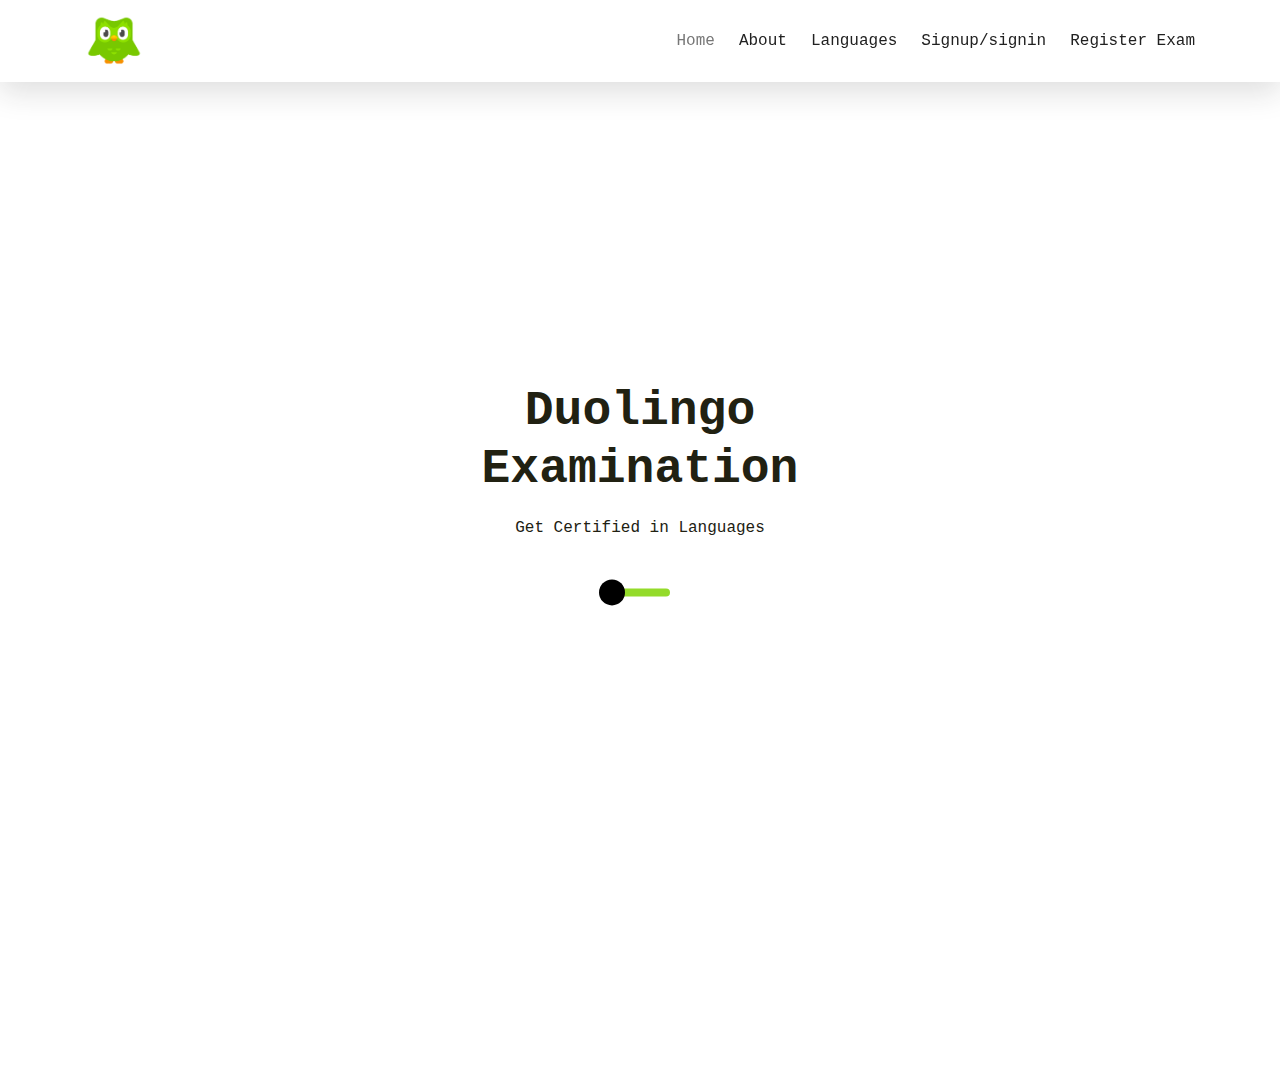
<file: host/y/index.html>
<link rel='stylesheet' href='https://cdnjs.cloudflare.com/ajax/libs/twitter-bootstrap/4.1.3/css/bootstrap.min.css'>
<link rel="icon" type="image/x-icon" href="img/k.png">
<title>Duolingo</title>
<style>
    /* Code By Webdevtrick ( https://webdevtrick.com ) */
@import url("https://fonts.googleapis.com/css?family=Poppins:100,100i,200,200i,300,300i,400,400i,500,500i,600,600i,700,700i,800,800i,900,900i&subset=devanagari,latin-ext");

body {
  font-family: monospace;
  font-size: 16px;
  line-height: 24px;
  font-weight: 400;
  color: #212112;
  background-size: 7%;
  background-color: #fff;
  overflow-x: hidden;
  transition: all 200ms linear;
}
::selection {
  color: #fff;
  background-color: #ff4242;
}
::-moz-selection {
  color: #fff;
  background-color: #ff4242;
}
.start-header {
  opacity: 1;
  transform: translateY(0);
  padding: 10px 0;
  box-shadow: 0 10px 30px 0 rgb(33, 33, 33, 0.15);
  -webkit-transition: all 0.3s ease-out;
  transition: all 0.3s ease-out;
}
.start-header.scroll-on {
  box-shadow: 0 5px 10px 0 rgb(33, 33, 33, 0.15);
  padding: 5px 0;
  -webkit-transition: all 0.3s ease-out;
  transition: all 0.3s ease-out;
}
.start-header.scroll-on .navbar-brand img {
  height: 28px;
  -webkit-transition: all 0.3s ease-out;
  transition: all 0.3s ease-out;
}
.navigation-wrap {
  position: fixed;
  width: 100%;
  top: 0;
  left: 0;
  z-index: 1000;
  -webkit-transition: all 0.3s ease-out;
  transition: all 0.3s ease-out;
}
.navbar {
  padding: 0;
}
.navbar-brand img {
  height: 52px;
  width: auto;
  display: block;
  -webkit-transition: all 0.3s ease-out;
  transition: all 0.3s ease-out;
}
.navbar-toggler {
  float: right;
  border: none;
  padding-right: 0;
}
.navbar-toggler:active,
.navbar-toggler:focus {
  outline: none;
}
.navbar-light .navbar-toggler-icon {
  width: 24px;
  height: 17px;
  background-image: none;
  position: relative;
  border-bottom: 1px solid #000;
  transition: all 300ms linear;
}
.navbar-light .navbar-toggler-icon:after,
.navbar-light .navbar-toggler-icon:before {
  width: 24px;
  position: absolute;
  height: 1px;
  background-color: #000;
  top: 0;
  left: 0;
  content: "";
  z-index: 2;
  transition: all 300ms linear;
}
.navbar-light .navbar-toggler-icon:after {
  top: 8px;
}
.navbar-toggler[aria-expanded="true"] .navbar-toggler-icon:after {
  transform: rotate(45deg);
}
.navbar-toggler[aria-expanded="true"] .navbar-toggler-icon:before {
  transform: translateY(8px) rotate(-45deg);
}
.navbar-toggler[aria-expanded="true"] .navbar-toggler-icon {
  border-color: transparent;
}
.nav-link {
  color: #212121 !important;
  font-weight: 500;
  transition: all 200ms linear;
}
.nav-item:hover .nav-link {
  color:  rgb(148, 219, 42)!important;
}
.nav-item.active .nav-link {
  color: #777 !important;
}
.nav-link {
  position: relative;
  padding: 5px 0 !important;
  display: inline-block;
}
.nav-item:after {
  position: absolute;
  bottom: -5px;
  left: 0;
  width: 100%;
  height: 2px;
  content: "";
  background-color: rgb(148, 219, 42);
  opacity: 0;
  transition: all 200ms linear;
}
.nav-item:hover:after {
  bottom: 0;
  opacity: 1;
}
.nav-item.active:hover:after {
  opacity: 0;
}
.nav-item {
  position: relative;
  transition: all 200ms linear;
}

.bg-light {
  background-color: #fff !important;
  transition: all 200ms linear;
}
.section {
  position: relative;
  width: 100%;
  display: block;
}
.full-height {
  height: 100vh;
}
.over-hide {
  overflow: hidden;
}
.absolute-center {
  position: absolute;
  top: 50%;
  left: 0;
  width: 100%;
  margin-top: 40px;
  transform: translateY(-50%);
  z-index: 20;
}
h1 {
  font-size: 48px;
  line-height: 1.2;
  font-weight: 700;
  color: #212112;
  text-align: center;
}
p {
  text-align: center;
  margin: 0;
  padding-top: 10px;
  opacity: 1;
  transform: translate(0);
  transition: all 300ms linear;
  transition-delay: 1700ms;
}

body.hero-anime p {
  opacity: 0;
  transform: translateY(40px);
  transition-delay: 1700ms;
}
#switch,
#circle {
  cursor: pointer;
  -webkit-transition: all 300ms linear;
  transition: all 300ms linear;
}
#switch {
  width: 60px;
  height: 8px;
  border: 2px solid rgb(148, 219, 42);
  border-radius: 27px;
  background: rgb(148, 219, 42);
  position: relative;
  display: block;
  margin: 0 auto;
  text-align: center;
  opacity: 1;
  transform: translate(0);
  transition: all 300ms linear;
  transition-delay: 1900ms;
}
body.hero-anime #switch {
  opacity: 0;
  transform: translateY(40px);
  transition-delay: 1900ms;
}
#circle {
  position: absolute;
  top: -11px;
  left: -13px;
  width: 26px;
  height: 26px;
  border-radius: 50%;
  background: #000;
}
.switched {
  border-color: #000 !important;
  background:rgb(148, 219, 42) !important;
}
.switched #circle {
  left: 43px;
  box-shadow: 0 4px 4px rgba(26, 53, 71, 0.25), 0 0 0 1px rgba(26, 53, 71, 0.07);
  background: #fff;
}
.nav-item .dropdown-menu {
  transform: translate3d(0, 10px, 0);
  visibility: hidden;
  opacity: 0;
  max-height: 0;
  display: block;
  padding: 0;
  margin: 0;
  transition: all 200ms linear;
}
.nav-item.show .dropdown-menu {
  opacity: 1;
  visibility: visible;
  max-height: 999px;
  transform: translate3d(0, 0px, 0);
}
.dropdown-menu {
  padding: 10px !important;
  margin: 0;
  font-size: 13px;
  letter-spacing: 1px;
  color: #212121;
  background-color: #fcfaff;
  border: none;
  border-radius: 3px;
  box-shadow: 0 5px 10px 0 rgb(33, 33, 33, 0.15);
  transition: all 200ms linear;
}
.dropdown-toggle::after {
  display: none;
}

.dropdown-item {
  padding: 3px 15px;
  color: #212121;
  border-radius: 2px;
  transition: all 200ms linear;
}
.dropdown-item:hover,
.dropdown-item:focus {
  color: #fff;
  background-color:rgb(148, 219, 42);
}

body.dark {
  color: #fff;
  background-color: #1f2029;
}
body.dark h1 {
  color: #fff;
}
body.dark h1 span {
  transition-delay: 0ms !important;
}
body.dark p {
  color: #fff;
  transition-delay: 0ms !important;
}
body.dark .bg-light {
  background-color: #14151a !important;
}
body.dark .start-header {
  box-shadow: 0 10px 30px 0 rgba(0, 0, 0, 0.15);
}
body.dark .start-header.scroll-on {
  box-shadow: 0 5px 10px 0 rgba(0, 0, 0, 0.15);
}
body.dark .nav-link {
  color: #fff !important;
}
body.dark .nav-item.active .nav-link {
  color: #999 !important;
}
body.dark .dropdown-menu {
  color: #fff;
  background-color: #1f2029;
  box-shadow: 0 5px 10px 0 rgba(0, 0, 0, 0.25);
}
body.dark .dropdown-item {
  color: #fff;
}
body.dark .navbar-light .navbar-toggler-icon {
  border-bottom: 1px solid #fff;
}
body.dark .navbar-light .navbar-toggler-icon:after,
body.dark .navbar-light .navbar-toggler-icon:before {
  background-color: #fff;
}
body.dark .navbar-toggler[aria-expanded="true"] .navbar-toggler-icon {
  border-color: transparent;
}

@media (max-width: 767px) {
  h1 {
    font-size: 38px;
  }
  .nav-item:after {
    display: none;
  }
  .nav-item::before {
    position: absolute;
    display: block;
    top: 15px;
    left: 0;
    width: 11px;
    height: 1px;
    content: "";
    border: none;
    background-color: #000;
    vertical-align: 0;
  }
  .dropdown-toggle::after {
    position: absolute;
    display: block;
    top: 10px;
    left: -23px;
    width: 1px;
    height: 11px;
    content: "";
    border: none;
    background-color: #000;
    vertical-align: 0;
    transition: all 200ms linear;
  }
  .dropdown-toggle[aria-expanded="true"]::after {
    transform: rotate(90deg);
    opacity: 0;
  }
  .dropdown-menu {
    padding: 0 !important;
    background-color: transparent;
    box-shadow: none;
    transition: all 200ms linear;
  }
  .dropdown-toggle[aria-expanded="true"] + .dropdown-menu {
    margin-top: 10px !important;
    margin-bottom: 20px !important;
  }
  body.dark .nav-item::before {
    background-color: #fff;
  }
  body.dark .dropdown-toggle::after {
    background-color: #fff;
  }
  body.dark .dropdown-menu {
    background-color: transparent;
    box-shadow: none;
  }
}

</style>

<body class="hero-anime">

  <div class="navigation-wrap bg-light start-header start-style">
    <div class="container">
      <div class="row">
        <div class="col-12">
          <nav class="navbar navbar-expand-md navbar-light">

            <a class="navbar-brand" href="index.html" target="_blank"><img src="img/k.png" alt=""></a>

            <button class="navbar-toggler" type="button" data-toggle="collapse" data-target="#navbarSupportedContent" aria-controls="navbarSupportedContent" aria-expanded="false" aria-label="Toggle navigation">
              <span class="navbar-toggler-icon"></span>
            </button>

            <div class="collapse navbar-collapse" id="navbarSupportedContent">
              <ul class="navbar-nav ml-auto py-4 py-md-0">
                <li class="nav-item pl-4 pl-md-0 ml-0 ml-md-4 active">
                  <a class="nav-link dropdown-toggle" data-toggle="dropdown" href="#" role="button" aria-haspopup="true" aria-expanded="false">Home</a>
                </li>
                <li class="nav-item pl-4 pl-md-0 ml-0 ml-md-4">
                  <a class="nav-link" href="#">About</a>
                </li>
                
                <li class="nav-item pl-4 pl-md-0 ml-0 ml-md-4">
                  <a class="nav-link dropdown-toggle" data-toggle="dropdown" href="#" role="button" aria-haspopup="true" aria-expanded="false">Languages</a>
                  <div class="dropdown-menu">
                    <a class="dropdown-item" href="jap.html">Japanese</a>
                    <a class="dropdown-item" href="eng.html">English</a>
                    <a class="dropdown-item" href="ger.html">Russian</a>
                    <a class="dropdown-item" href="#">Tamil</a>
                  </div>
                </li>
                <li class="nav-item pl-4 pl-md-0 ml-0 ml-md-4">
                  <a class="nav-link" href="login.html">Signup/signin</a>
                </li>
                <li class="nav-item pl-4 pl-md-0 ml-0 ml-md-4">
                  <a class="nav-link" href="sign.html">Register Exam</a>
                </li>
              </ul>
            </div>

          </nav>
        </div>
      </div>
    </div>
  </div>
  <div class="section full-height">
    <div class="absolute-center">
      <div class="section">
        <div class="container">
          <div class="row">
            <div class="col-12">
              <h1>Duolingo<br>Examination</h1>
              <p>Get Certified in Languages</p>
            </div>
          </div>
        </div>
      </div>
      <div class="section mt-5">
        <div class="container">
          <div class="row">
            <div class="col-12">
              <div id="switch">
                <div id="circle"></div>
              </div>
            </div>
          </div>
        </div>
      </div>
    </div>
  </div>
  <div class="my-5 py-5">
  </div>

  <script src='https://cdnjs.cloudflare.com/ajax/libs/jquery/3.3.1/jquery.min.js'></script>
  <script src='https://stackpath.bootstrapcdn.com/bootstrap/4.1.3/js/bootstrap.min.js'></script>
  <script src="function.js"></script>
</file>
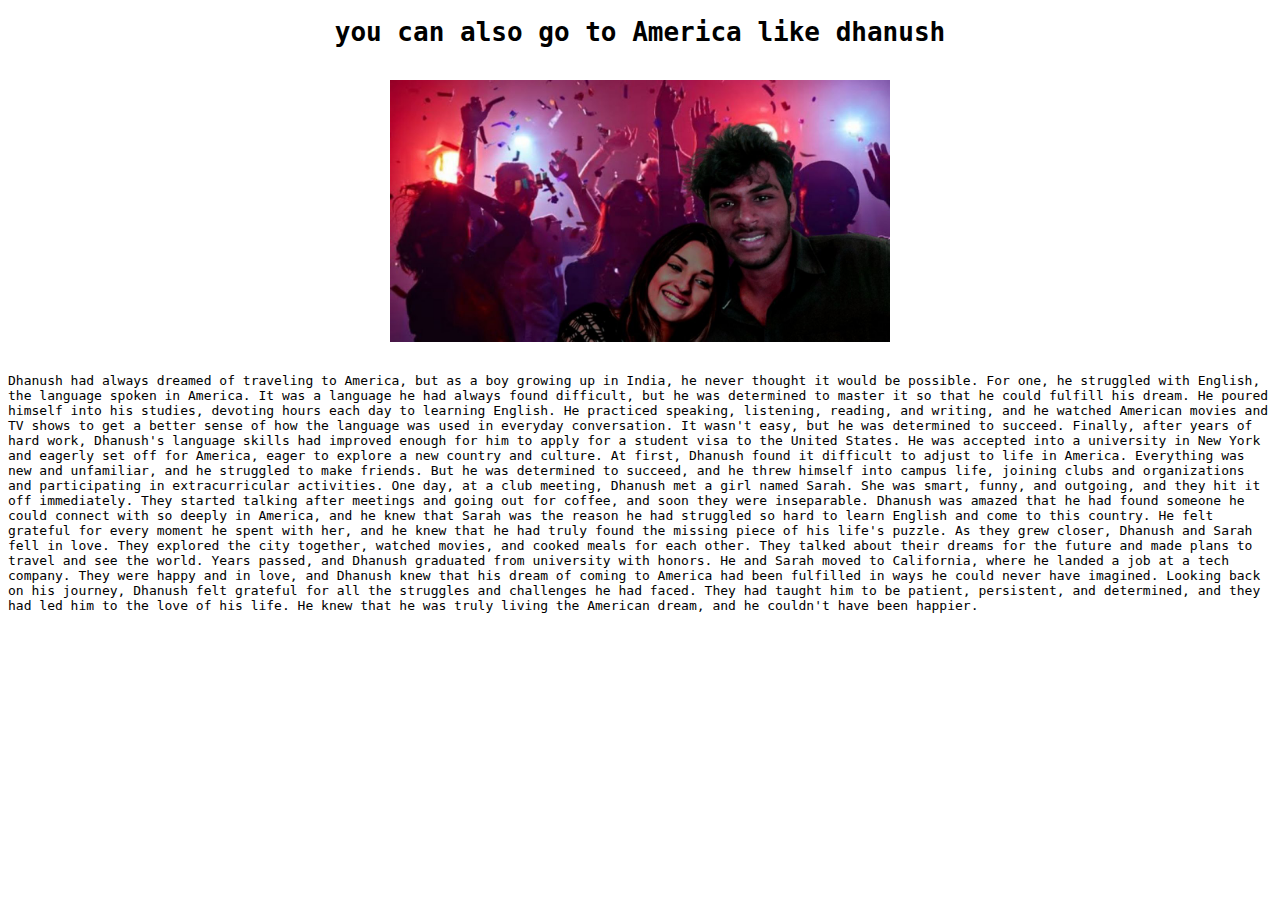
<file: eng.html>
<!DOCTYPE html>
<html lang="en">
<head>
    <meta charset="UTF-8">
    <meta http-equiv="X-UA-Compatible" content="IE=edge">
    <meta name="viewport" content="width=device-width, initial-scale=1.0">
    <title>English</title>
    <style>
        body{
            background-color: white;
            color:black;
            font-family:monospace
        }
        </style>
</head>
<body>

    <center><h1>you can also go to America like dhanush</h1></center>
    <br>
    <center><img src="img/eng.jpg" alt="Girl in a jacket" width="500" height="auto"></center>
    <br>
    <p>
        Dhanush had always dreamed of traveling to America, but as a boy growing up in India, he never thought it would be possible. For one, he struggled with English, the language spoken in America. It was a language he had always found difficult, but he was determined to master it so that he could fulfill his dream.

He poured himself into his studies, devoting hours each day to learning English. He practiced speaking, listening, reading, and writing, and he watched American movies and TV shows to get a better sense of how the language was used in everyday conversation. It wasn't easy, but he was determined to succeed.

Finally, after years of hard work, Dhanush's language skills had improved enough for him to apply for a student visa to the United States. He was accepted into a university in New York and eagerly set off for America, eager to explore a new country and culture.

At first, Dhanush found it difficult to adjust to life in America. Everything was new and unfamiliar, and he struggled to make friends. But he was determined to succeed, and he threw himself into campus life, joining clubs and organizations and participating in extracurricular activities.

One day, at a club meeting, Dhanush met a girl named Sarah. She was smart, funny, and outgoing, and they hit it off immediately. They started talking after meetings and going out for coffee, and soon they were inseparable.

Dhanush was amazed that he had found someone he could connect with so deeply in America, and he knew that Sarah was the reason he had struggled so hard to learn English and come to this country. He felt grateful for every moment he spent with her, and he knew that he had truly found the missing piece of his life's puzzle.

As they grew closer, Dhanush and Sarah fell in love. They explored the city together, watched movies, and cooked meals for each other. They talked about their dreams for the future and made plans to travel and see the world.

Years passed, and Dhanush graduated from university with honors. He and Sarah moved to California, where he landed a job at a tech company. They were happy and in love, and Dhanush knew that his dream of coming to America had been fulfilled in ways he could never have imagined.

Looking back on his journey, Dhanush felt grateful for all the struggles and challenges he had faced. They had taught him to be patient, persistent, and determined, and they had led him to the love of his life. He knew that he was truly living the American dream, and he couldn't have been happier.
    </p>
</body>
</html>
</file>
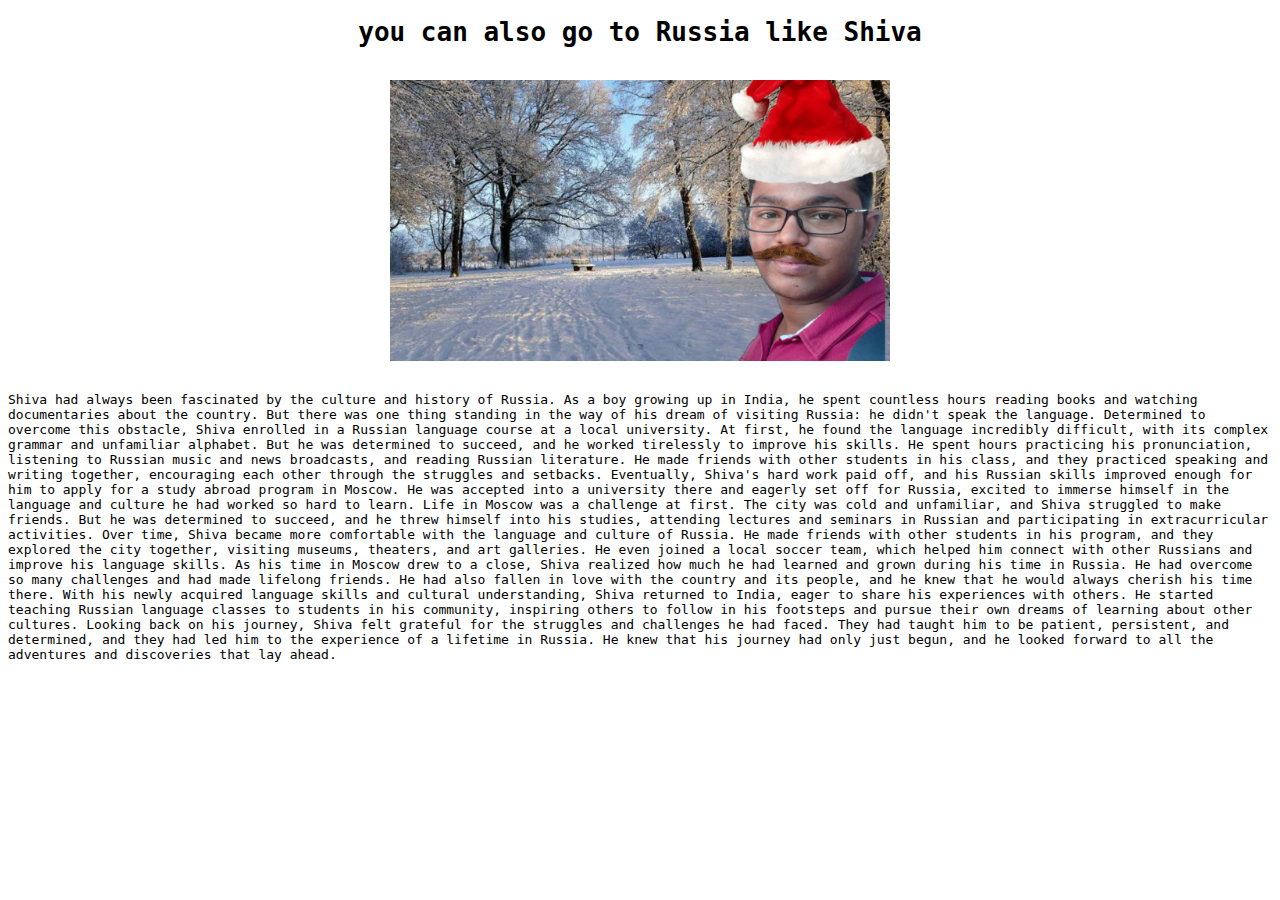
<file: ger.html>
<!DOCTYPE html>
<html lang="en">
<head>
    <meta charset="UTF-8">
    <meta http-equiv="X-UA-Compatible" content="IE=edge">
    <meta name="viewport" content="width=device-width, initial-scale=1.0">
    <title>Russian</title>
    <style>
        body{
            background-color: white;
            color:black;
            font-family:monospace
        }
        </style>
</head>
<body>

    <center><h1>you can also go to Russia like Shiva</h1></center>
    <br>
    <center><img src="img/ger.jpg" alt="Girl in a jacket" width="500" height="auto"></center>
    <br>
    <p>
        Shiva had always been fascinated by the culture and history of Russia. As a boy growing up in India, he spent countless hours reading books and watching documentaries about the country. But there was one thing standing in the way of his dream of visiting Russia: he didn't speak the language.

        Determined to overcome this obstacle, Shiva enrolled in a Russian language course at a local university. At first, he found the language incredibly difficult, with its complex grammar and unfamiliar alphabet. But he was determined to succeed, and he worked tirelessly to improve his skills.
        
        He spent hours practicing his pronunciation, listening to Russian music and news broadcasts, and reading Russian literature. He made friends with other students in his class, and they practiced speaking and writing together, encouraging each other through the struggles and setbacks.
        
        Eventually, Shiva's hard work paid off, and his Russian skills improved enough for him to apply for a study abroad program in Moscow. He was accepted into a university there and eagerly set off for Russia, excited to immerse himself in the language and culture he had worked so hard to learn.
        
        Life in Moscow was a challenge at first. The city was cold and unfamiliar, and Shiva struggled to make friends. But he was determined to succeed, and he threw himself into his studies, attending lectures and seminars in Russian and participating in extracurricular activities.
        
        Over time, Shiva became more comfortable with the language and culture of Russia. He made friends with other students in his program, and they explored the city together, visiting museums, theaters, and art galleries. He even joined a local soccer team, which helped him connect with other Russians and improve his language skills.
        
        As his time in Moscow drew to a close, Shiva realized how much he had learned and grown during his time in Russia. He had overcome so many challenges and had made lifelong friends. He had also fallen in love with the country and its people, and he knew that he would always cherish his time there.
        
        With his newly acquired language skills and cultural understanding, Shiva returned to India, eager to share his experiences with others. He started teaching Russian language classes to students in his community, inspiring others to follow in his footsteps and pursue their own dreams of learning about other cultures.
        
        Looking back on his journey, Shiva felt grateful for the struggles and challenges he had faced. They had taught him to be patient, persistent, and determined, and they had led him to the experience of a lifetime in Russia. He knew that his journey had only just begun, and he looked forward to all the adventures and discoveries that lay ahead.
    </p>
</body>
</html>
</file>
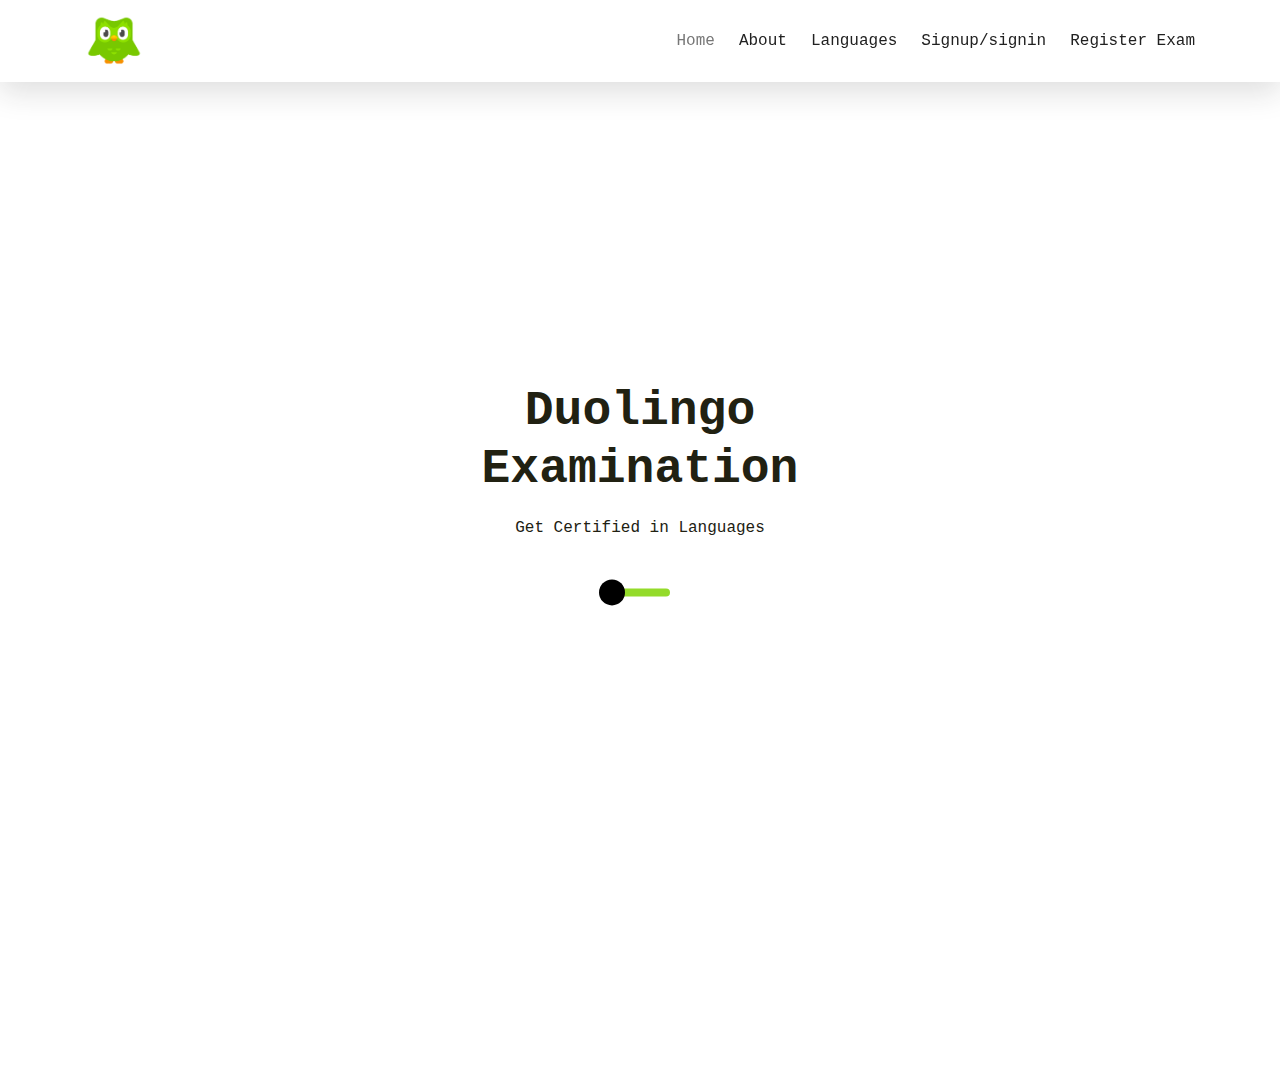
<file: home.html>
<link rel='stylesheet' href='https://cdnjs.cloudflare.com/ajax/libs/twitter-bootstrap/4.1.3/css/bootstrap.min.css'>
<link rel="icon" type="image/x-icon" href="img/k.png">
<title>Duolingo</title>
<style>
    /* Code By Webdevtrick ( https://webdevtrick.com ) */
@import url("https://fonts.googleapis.com/css?family=Poppins:100,100i,200,200i,300,300i,400,400i,500,500i,600,600i,700,700i,800,800i,900,900i&subset=devanagari,latin-ext");

body {
  font-family: monospace;
  font-size: 16px;
  line-height: 24px;
  font-weight: 400;
  color: #212112;
  background-size: 7%;
  background-color: #fff;
  overflow-x: hidden;
  transition: all 200ms linear;
}
::selection {
  color: #fff;
  background-color: #ff4242;
}
::-moz-selection {
  color: #fff;
  background-color: #ff4242;
}
.start-header {
  opacity: 1;
  transform: translateY(0);
  padding: 10px 0;
  box-shadow: 0 10px 30px 0 rgb(33, 33, 33, 0.15);
  -webkit-transition: all 0.3s ease-out;
  transition: all 0.3s ease-out;
}
.start-header.scroll-on {
  box-shadow: 0 5px 10px 0 rgb(33, 33, 33, 0.15);
  padding: 5px 0;
  -webkit-transition: all 0.3s ease-out;
  transition: all 0.3s ease-out;
}
.start-header.scroll-on .navbar-brand img {
  height: 28px;
  -webkit-transition: all 0.3s ease-out;
  transition: all 0.3s ease-out;
}
.navigation-wrap {
  position: fixed;
  width: 100%;
  top: 0;
  left: 0;
  z-index: 1000;
  -webkit-transition: all 0.3s ease-out;
  transition: all 0.3s ease-out;
}
.navbar {
  padding: 0;
}
.navbar-brand img {
  height: 52px;
  width: auto;
  display: block;
  -webkit-transition: all 0.3s ease-out;
  transition: all 0.3s ease-out;
}
.navbar-toggler {
  float: right;
  border: none;
  padding-right: 0;
}
.navbar-toggler:active,
.navbar-toggler:focus {
  outline: none;
}
.navbar-light .navbar-toggler-icon {
  width: 24px;
  height: 17px;
  background-image: none;
  position: relative;
  border-bottom: 1px solid #000;
  transition: all 300ms linear;
}
.navbar-light .navbar-toggler-icon:after,
.navbar-light .navbar-toggler-icon:before {
  width: 24px;
  position: absolute;
  height: 1px;
  background-color: #000;
  top: 0;
  left: 0;
  content: "";
  z-index: 2;
  transition: all 300ms linear;
}
.navbar-light .navbar-toggler-icon:after {
  top: 8px;
}
.navbar-toggler[aria-expanded="true"] .navbar-toggler-icon:after {
  transform: rotate(45deg);
}
.navbar-toggler[aria-expanded="true"] .navbar-toggler-icon:before {
  transform: translateY(8px) rotate(-45deg);
}
.navbar-toggler[aria-expanded="true"] .navbar-toggler-icon {
  border-color: transparent;
}
.nav-link {
  color: #212121 !important;
  font-weight: 500;
  transition: all 200ms linear;
}
.nav-item:hover .nav-link {
  color:  rgb(148, 219, 42)!important;
}
.nav-item.active .nav-link {
  color: #777 !important;
}
.nav-link {
  position: relative;
  padding: 5px 0 !important;
  display: inline-block;
}
.nav-item:after {
  position: absolute;
  bottom: -5px;
  left: 0;
  width: 100%;
  height: 2px;
  content: "";
  background-color: rgb(148, 219, 42);
  opacity: 0;
  transition: all 200ms linear;
}
.nav-item:hover:after {
  bottom: 0;
  opacity: 1;
}
.nav-item.active:hover:after {
  opacity: 0;
}
.nav-item {
  position: relative;
  transition: all 200ms linear;
}

.bg-light {
  background-color: #fff !important;
  transition: all 200ms linear;
}
.section {
  position: relative;
  width: 100%;
  display: block;
}
.full-height {
  height: 100vh;
}
.over-hide {
  overflow: hidden;
}
.absolute-center {
  position: absolute;
  top: 50%;
  left: 0;
  width: 100%;
  margin-top: 40px;
  transform: translateY(-50%);
  z-index: 20;
}
h1 {
  font-size: 48px;
  line-height: 1.2;
  font-weight: 700;
  color: #212112;
  text-align: center;
}
p {
  text-align: center;
  margin: 0;
  padding-top: 10px;
  opacity: 1;
  transform: translate(0);
  transition: all 300ms linear;
  transition-delay: 1700ms;
}

body.hero-anime p {
  opacity: 0;
  transform: translateY(40px);
  transition-delay: 1700ms;
}
#switch,
#circle {
  cursor: pointer;
  -webkit-transition: all 300ms linear;
  transition: all 300ms linear;
}
#switch {
  width: 60px;
  height: 8px;
  border: 2px solid rgb(148, 219, 42);
  border-radius: 27px;
  background: rgb(148, 219, 42);
  position: relative;
  display: block;
  margin: 0 auto;
  text-align: center;
  opacity: 1;
  transform: translate(0);
  transition: all 300ms linear;
  transition-delay: 1900ms;
}
body.hero-anime #switch {
  opacity: 0;
  transform: translateY(40px);
  transition-delay: 1900ms;
}
#circle {
  position: absolute;
  top: -11px;
  left: -13px;
  width: 26px;
  height: 26px;
  border-radius: 50%;
  background: #000;
}
.switched {
  border-color: #000 !important;
  background:rgb(148, 219, 42) !important;
}
.switched #circle {
  left: 43px;
  box-shadow: 0 4px 4px rgba(26, 53, 71, 0.25), 0 0 0 1px rgba(26, 53, 71, 0.07);
  background: #fff;
}
.nav-item .dropdown-menu {
  transform: translate3d(0, 10px, 0);
  visibility: hidden;
  opacity: 0;
  max-height: 0;
  display: block;
  padding: 0;
  margin: 0;
  transition: all 200ms linear;
}
.nav-item.show .dropdown-menu {
  opacity: 1;
  visibility: visible;
  max-height: 999px;
  transform: translate3d(0, 0px, 0);
}
.dropdown-menu {
  padding: 10px !important;
  margin: 0;
  font-size: 13px;
  letter-spacing: 1px;
  color: #212121;
  background-color: #fcfaff;
  border: none;
  border-radius: 3px;
  box-shadow: 0 5px 10px 0 rgb(33, 33, 33, 0.15);
  transition: all 200ms linear;
}
.dropdown-toggle::after {
  display: none;
}

.dropdown-item {
  padding: 3px 15px;
  color: #212121;
  border-radius: 2px;
  transition: all 200ms linear;
}
.dropdown-item:hover,
.dropdown-item:focus {
  color: #fff;
  background-color:rgb(148, 219, 42);
}

body.dark {
  color: #fff;
  background-color: #1f2029;
}
body.dark h1 {
  color: #fff;
}
body.dark h1 span {
  transition-delay: 0ms !important;
}
body.dark p {
  color: #fff;
  transition-delay: 0ms !important;
}
body.dark .bg-light {
  background-color: #14151a !important;
}
body.dark .start-header {
  box-shadow: 0 10px 30px 0 rgba(0, 0, 0, 0.15);
}
body.dark .start-header.scroll-on {
  box-shadow: 0 5px 10px 0 rgba(0, 0, 0, 0.15);
}
body.dark .nav-link {
  color: #fff !important;
}
body.dark .nav-item.active .nav-link {
  color: #999 !important;
}
body.dark .dropdown-menu {
  color: #fff;
  background-color: #1f2029;
  box-shadow: 0 5px 10px 0 rgba(0, 0, 0, 0.25);
}
body.dark .dropdown-item {
  color: #fff;
}
body.dark .navbar-light .navbar-toggler-icon {
  border-bottom: 1px solid #fff;
}
body.dark .navbar-light .navbar-toggler-icon:after,
body.dark .navbar-light .navbar-toggler-icon:before {
  background-color: #fff;
}
body.dark .navbar-toggler[aria-expanded="true"] .navbar-toggler-icon {
  border-color: transparent;
}

@media (max-width: 767px) {
  h1 {
    font-size: 38px;
  }
  .nav-item:after {
    display: none;
  }
  .nav-item::before {
    position: absolute;
    display: block;
    top: 15px;
    left: 0;
    width: 11px;
    height: 1px;
    content: "";
    border: none;
    background-color: #000;
    vertical-align: 0;
  }
  .dropdown-toggle::after {
    position: absolute;
    display: block;
    top: 10px;
    left: -23px;
    width: 1px;
    height: 11px;
    content: "";
    border: none;
    background-color: #000;
    vertical-align: 0;
    transition: all 200ms linear;
  }
  .dropdown-toggle[aria-expanded="true"]::after {
    transform: rotate(90deg);
    opacity: 0;
  }
  .dropdown-menu {
    padding: 0 !important;
    background-color: transparent;
    box-shadow: none;
    transition: all 200ms linear;
  }
  .dropdown-toggle[aria-expanded="true"] + .dropdown-menu {
    margin-top: 10px !important;
    margin-bottom: 20px !important;
  }
  body.dark .nav-item::before {
    background-color: #fff;
  }
  body.dark .dropdown-toggle::after {
    background-color: #fff;
  }
  body.dark .dropdown-menu {
    background-color: transparent;
    box-shadow: none;
  }
}

</style>

<body class="hero-anime">

  <div class="navigation-wrap bg-light start-header start-style">
    <div class="container">
      <div class="row">
        <div class="col-12">
          <nav class="navbar navbar-expand-md navbar-light">

            <a class="navbar-brand" href="/" target="_blank"><img src="img/k.png" alt=""></a>

            <button class="navbar-toggler" type="button" data-toggle="collapse" data-target="#navbarSupportedContent" aria-controls="navbarSupportedContent" aria-expanded="false" aria-label="Toggle navigation">
              <span class="navbar-toggler-icon"></span>
            </button>

            <div class="collapse navbar-collapse" id="navbarSupportedContent">
              <ul class="navbar-nav ml-auto py-4 py-md-0">
                <li class="nav-item pl-4 pl-md-0 ml-0 ml-md-4 active">
                  <a class="nav-link dropdown-toggle" data-toggle="dropdown" href="#" role="button" aria-haspopup="true" aria-expanded="false">Home</a>
                </li>
                <li class="nav-item pl-4 pl-md-0 ml-0 ml-md-4">
                  <a class="nav-link" href="#">About</a>
                </li>
                
                <li class="nav-item pl-4 pl-md-0 ml-0 ml-md-4">
                  <a class="nav-link dropdown-toggle" data-toggle="dropdown" href="#" role="button" aria-haspopup="true" aria-expanded="false">Languages</a>
                  <div class="dropdown-menu">
                    <a class="dropdown-item" href="jap.html">Japanese</a>
                    <a class="dropdown-item" href="eng.html">English</a>
                    <a class="dropdown-item" href="ger.html">Russian</a>
                    <a class="dropdown-item" href="#">Tamil</a>
                  </div>
                </li>
                <li class="nav-item pl-4 pl-md-0 ml-0 ml-md-4">
                  <a class="nav-link" href="login.html">Signup/signin</a>
                </li>
                <li class="nav-item pl-4 pl-md-0 ml-0 ml-md-4">
                  <a class="nav-link" href="sign.html">Register Exam</a>
                </li>
              </ul>
            </div>

          </nav>
        </div>
      </div>
    </div>
  </div>
  <div class="section full-height">
    <div class="absolute-center">
      <div class="section">
        <div class="container">
          <div class="row">
            <div class="col-12">
              <h1>Duolingo<br>Examination</h1>
              <p>Get Certified in Languages</p>
            </div>
          </div>
        </div>
      </div>
      <div class="section mt-5">
        <div class="container">
          <div class="row">
            <div class="col-12">
              <div id="switch">
                <div id="circle"></div>
              </div>
            </div>
          </div>
        </div>
      </div>
    </div>
  </div>
  <div class="my-5 py-5">
  </div>

  <script src='https://cdnjs.cloudflare.com/ajax/libs/jquery/3.3.1/jquery.min.js'></script>
  <script src='https://stackpath.bootstrapcdn.com/bootstrap/4.1.3/js/bootstrap.min.js'></script>
  <script src="function.js"></script>
</file>
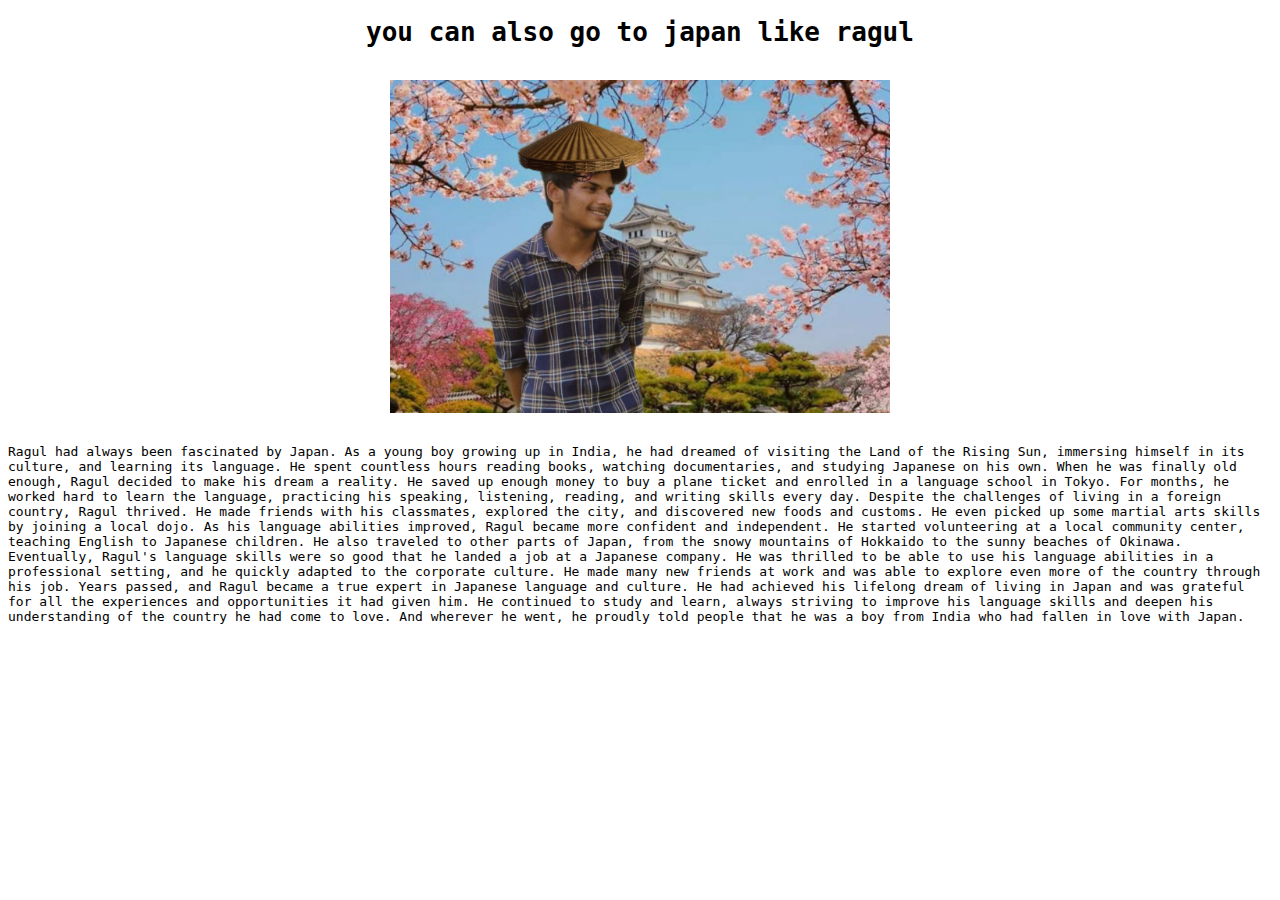
<file: jap.html>
<!DOCTYPE html>
<html lang="en">
<head>
    <meta charset="UTF-8">
    <meta http-equiv="X-UA-Compatible" content="IE=edge">
    <meta name="viewport" content="width=device-width, initial-scale=1.0">
    <title>Japanese</title>
    <style>
        body{
            background-color: white;
            color:black;
            font-family:monospace
        }
        .ragul{
            width: 50%;
        }
        </style>
</head>
<body>

    <center><h1>you can also go to japan like ragul</h1></center>
    <br>
    <center><img src="img/jap2.jpg" alt="Girl in a jacket" width="500" height="auto"></center>
    <br>
    <div class="Ragul">
    <p>
        Ragul had always been fascinated by Japan. As a young boy growing up in India, he had dreamed of visiting the Land of the Rising Sun, immersing himself in its culture, and learning its language. He spent countless hours reading books, watching documentaries, and studying Japanese on his own.

When he was finally old enough, Ragul decided to make his dream a reality. He saved up enough money to buy a plane ticket and enrolled in a language school in Tokyo. For months, he worked hard to learn the language, practicing his speaking, listening, reading, and writing skills every day.

Despite the challenges of living in a foreign country, Ragul thrived. He made friends with his classmates, explored the city, and discovered new foods and customs. He even picked up some martial arts skills by joining a local dojo.

As his language abilities improved, Ragul became more confident and independent. He started volunteering at a local community center, teaching English to Japanese children. He also traveled to other parts of Japan, from the snowy mountains of Hokkaido to the sunny beaches of Okinawa.

Eventually, Ragul's language skills were so good that he landed a job at a Japanese company. He was thrilled to be able to use his language abilities in a professional setting, and he quickly adapted to the corporate culture. He made many new friends at work and was able to explore even more of the country through his job.

Years passed, and Ragul became a true expert in Japanese language and culture. He had achieved his lifelong dream of living in Japan and was grateful for all the experiences and opportunities it had given him. He continued to study and learn, always striving to improve his language skills and deepen his understanding of the country he had come to love. And wherever he went, he proudly told people that he was a boy from India who had fallen in love with Japan.
    </p>
</div>
</body>
</html>
</file>
